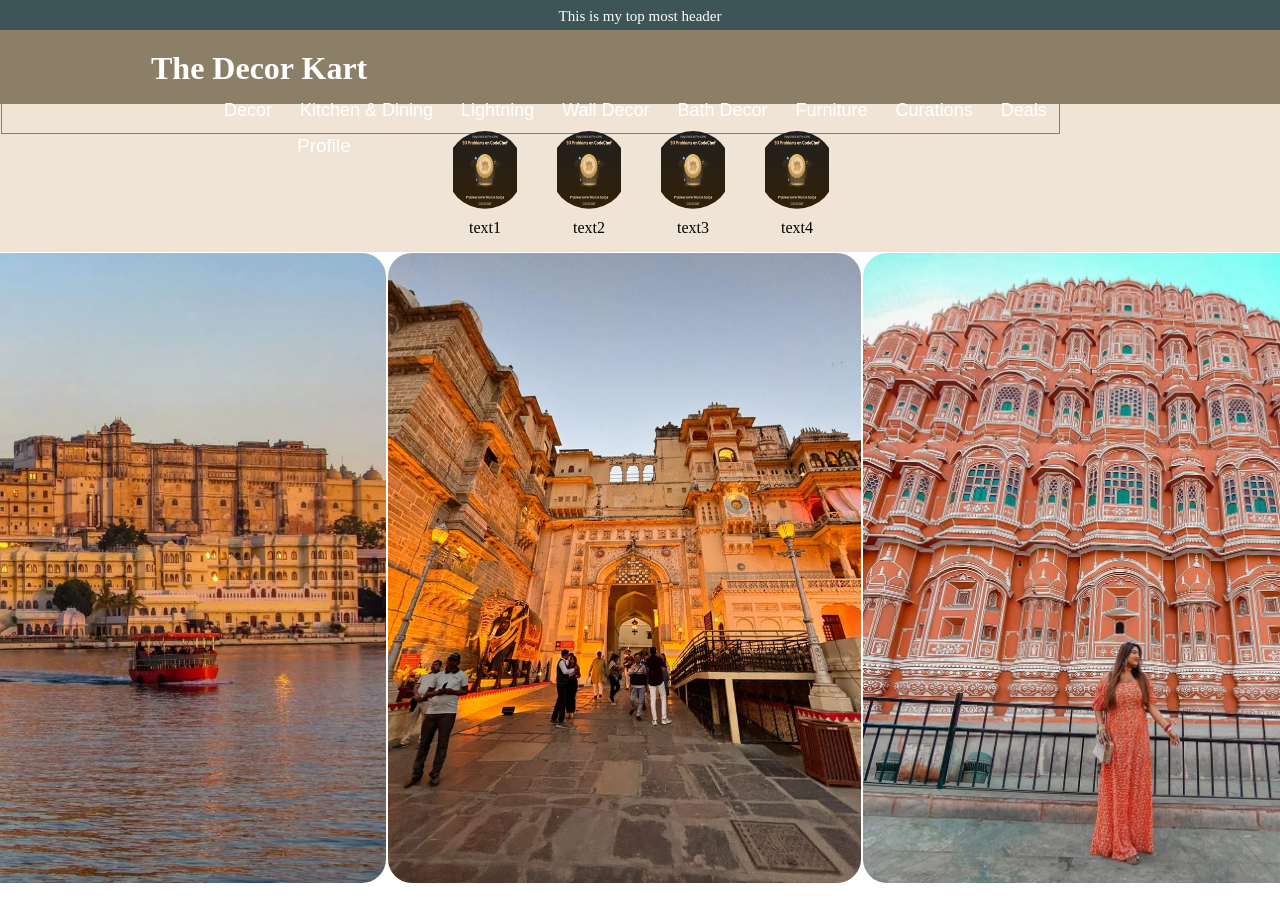
<file: Clone Website/index.html>
<!DOCTYPE html>
<html lang="en">

<head>
    <meta charset="UTF-8">
    <meta name="viewport" content="width=device-width, initial-scale=1.0">
    <title>The Decor Kart</title>
    <link rel="stylesheet" href="style.css">
</head>

<body>
    <div class="top">
        <header class="first-head">This is my top most header</header>
    </div>
    <div class="second-top">
        <h1 class="second-head">The Decor Kart</h1>
        <div class="btn">
            <button class="bttn btn1">Decor</button>
            <button class="bttn btn2">Kitchen & Dining</button>
            <button class="bttn btn3">Lightning</button>
            <button class="bttn btn4">Wall Decor</button>
            <button class="bttn btn5">Bath Decor</button>
            <button class="bttn btn6">Furniture</button>
            <button class="bttn btn7">Curations</button>
            <button class="bttn btn8">Deals</button>
        </div>
        <div class="profile">
            <button class="profile-btn">Profile</button>
        </div>
    </div>
    <div class="third-top">
        <div class="imgs-as-btn">
            <div class="img-btn img-btn-1"><a class="img-btn" href="txt1.html"><img class="img img1" src="CodeChefBadge.png"
                        alt="img"></a>
                <p class="txt txt1">text1</p>
            </div>
            <div class="img-btn img-btn-2"><a class="img-btn" href="txt2.html"><img class="img img2" src="CodeChefBadge.png"
                        alt="img"></a>
                <p class="txt txt2">text2</p>
            </div>
            <div class="img-btn img-btn-3"><a class="img-btn" href="txt3.html"><img class="img img3" src="CodeChefBadge.png"
                        alt="img"></a>
                <p class="txt txt3">text3</p>
            </div>
            <div class="img-btn img-btn-4"><a class="img-btn" href="txt4.html"><img class="img img4" src="CodeChefBadge.png"
                        alt="img"></a>
                <p class="txt txt4">text4</p>
            </div>
        </div>
    </div>
    <div class="main-images">
        <img class="main-img image1" src="image.jpg" alt="">
        <img class="main-img image2" src="image2.jpg" alt="">
        <img class="main-img image3" src="image3.jpg" alt="">
    </div>
</body>
</html>
</file>
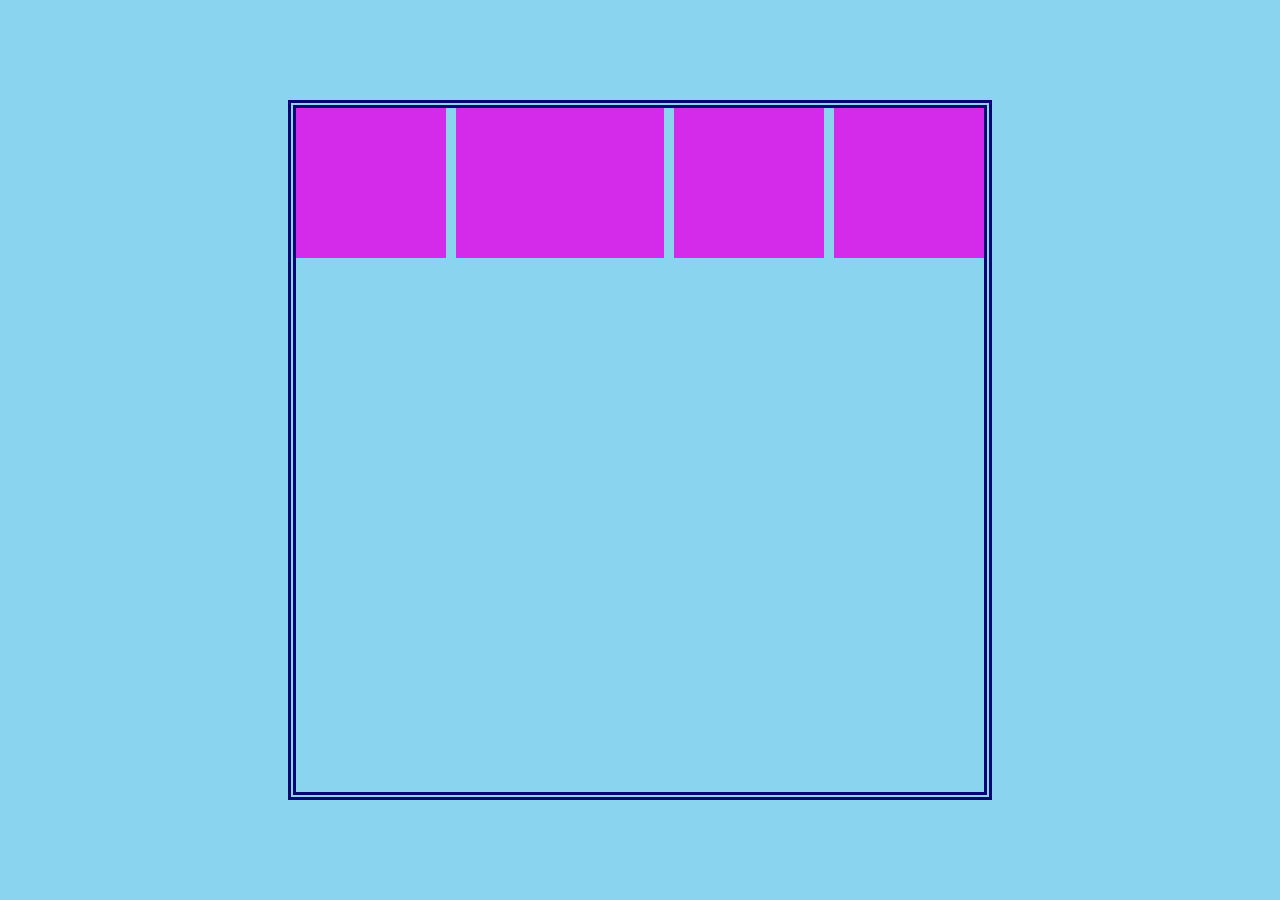
<file: HTML Flex/index.html>
<!DOCTYPE html>
<html lang="en">

<head>
    <meta charset="UTF-8">
    <meta name="viewport" content="width=device-width, initial-scale=1.0">
    <title>Document</title>
    <link rel="stylesheet" href="style.css">
</head>

<body>
    <div class="whole">
        <div class="header">
            <div class="box box1"></div>
            <div class="box box2"></div>
            <div class="box box3"></div>
            <div class="box box4"></div>
        </div>
    </div>

</body>

</html>
</file>
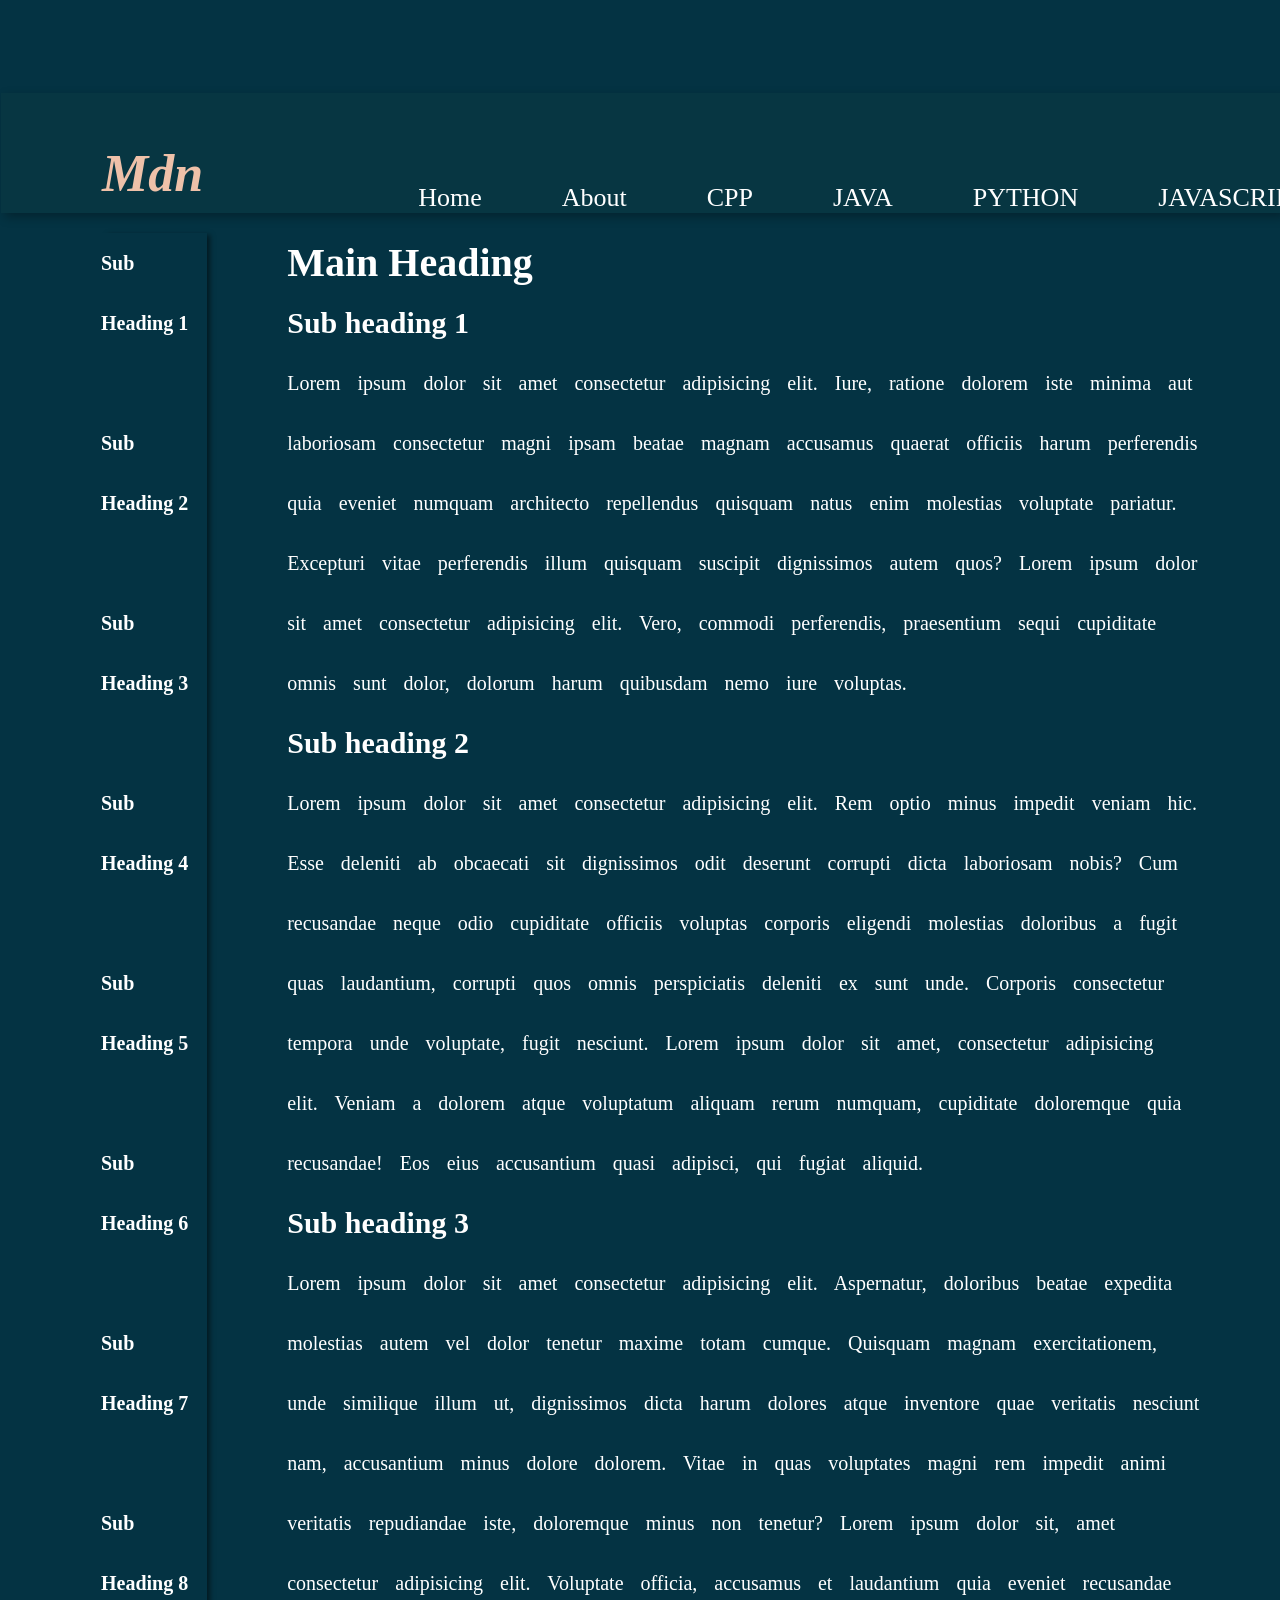
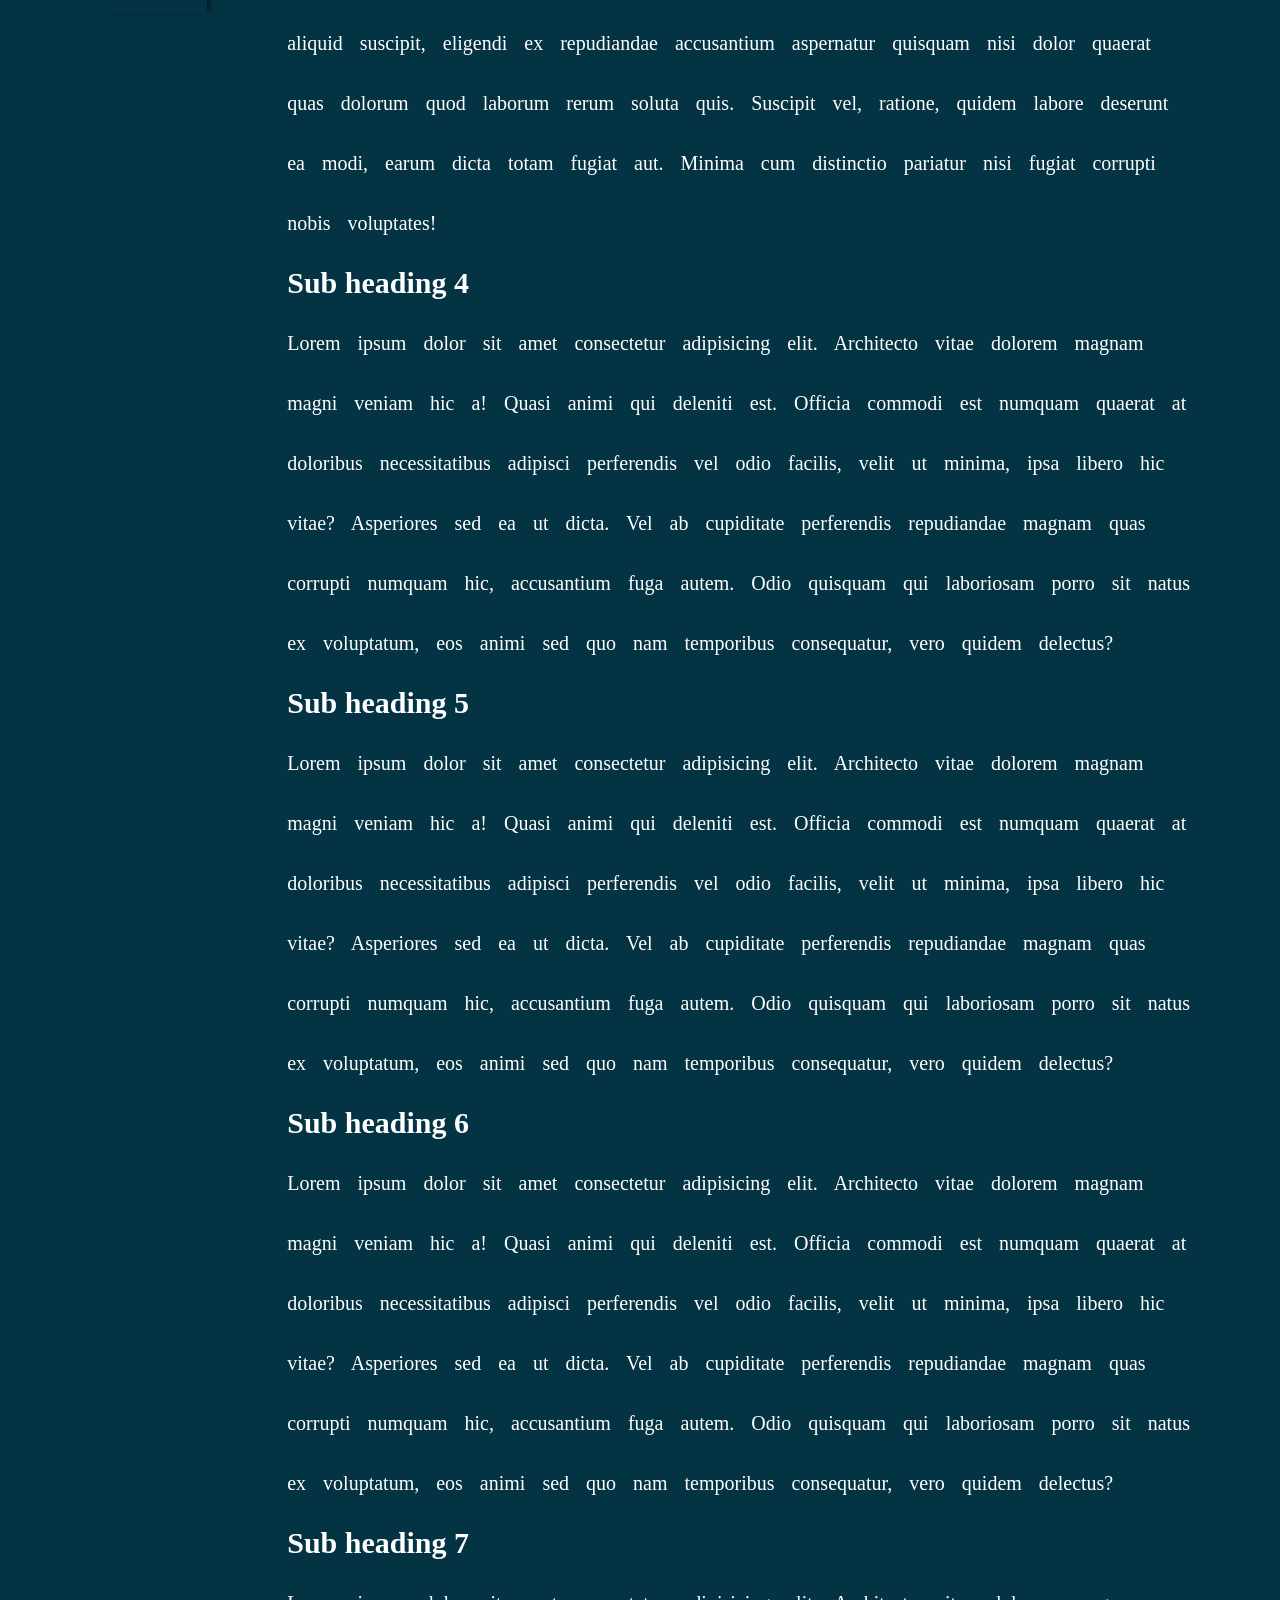
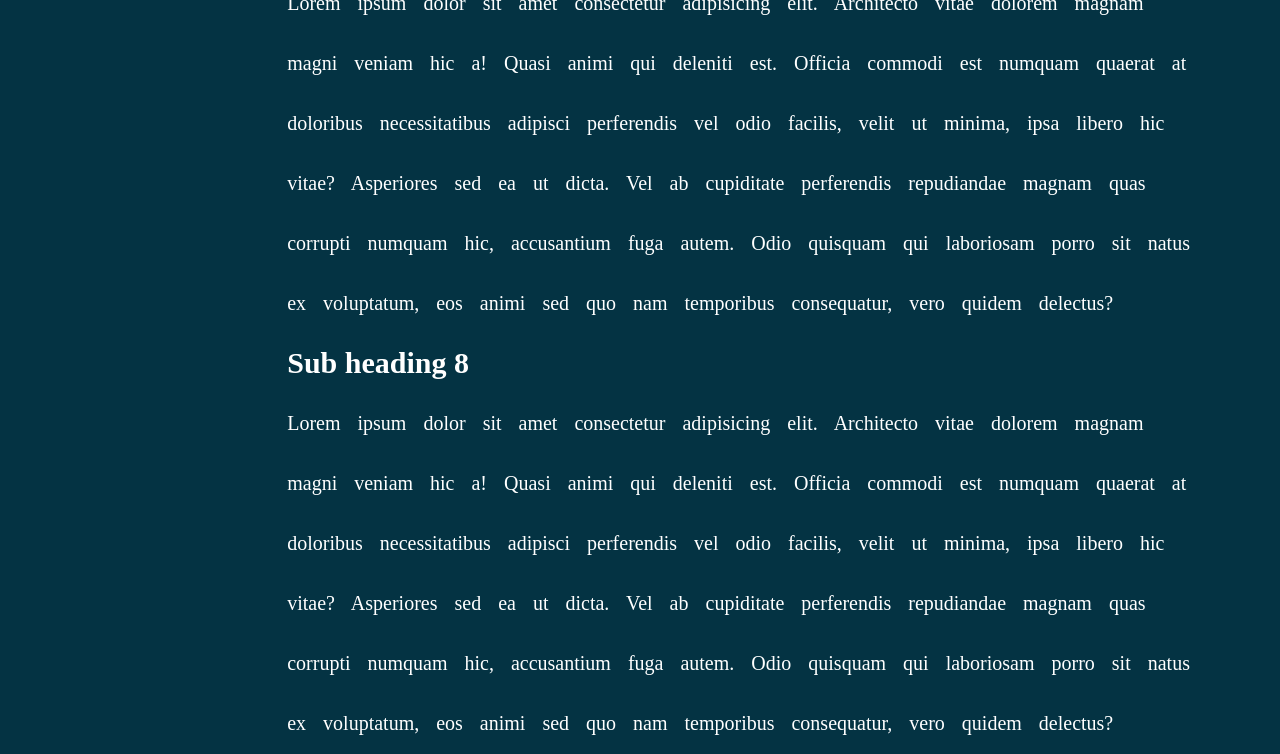
<file: My Portfolio/index.html>
<!DOCTYPE html>
<html lang="en">

<head>
    <meta charset="UTF-8">
    <meta name="viewport" content="width=device-width, initial-scale=1.0">
    <title>Document</title>
    <link rel="stylesheet" href="style.css">
</head>

<body>
    <div class="whole">
        <div class="first-header"></div>
        <div class="second-header">
            <h2 class="mdn">Mdn</h2>
            <div class="links">
                <a class="link link1" href="">Home</a>
                <a class="link link2" href="">About</a>
                <a class="link link3" href="">CPP</a>
                <a class="link link4" href="">JAVA</a>
                <a class="link link5" href="">PYTHON</a>
                <a class="link link6" href="">JAVASCRIPT</a>
            </div>
        </div>
        <div class="main">
            <div class="first-section">
                <a class="main-links main-links2" href="#main">Sub Heading 1</a>
                <a class="main-links main-links1" href="#s1">Sub Heading 2</a>
                <a class="main-links main-links3" href="#s2">Sub Heading 3</a>
                <a class="main-links main-links4" href="#s3">Sub Heading 4</a>
                <a class="main-links main-links5" href="#s4">Sub Heading 5</a>
                <a class="main-links main-links6" href="#s5">Sub Heading 6</a>
                <a class="main-links main-links7" href="#s6">Sub Heading 7</a>
                <a class="main-links main-links8" href="#s7">Sub Heading 8</a>
            </div>
            <div class="content">
                <h1 id="main">Main Heading</h1>
                <h2 id="s1">Sub heading 1</h2>
                <p class="para1">Lorem ipsum dolor sit amet consectetur adipisicing elit. Iure, ratione dolorem iste
                    minima aut laboriosam consectetur magni ipsam beatae magnam accusamus quaerat officiis harum
                    perferendis quia eveniet numquam architecto repellendus quisquam natus enim molestias voluptate
                    pariatur. Excepturi vitae perferendis illum quisquam suscipit dignissimos autem quos? Lorem ipsum
                    dolor sit amet consectetur adipisicing elit. Vero, commodi perferendis, praesentium sequi cupiditate
                    omnis sunt dolor, dolorum harum quibusdam nemo iure voluptas.</p>
                <h2 id="s2">Sub heading 2</h2>
                <p>Lorem ipsum dolor sit amet consectetur adipisicing elit. Rem optio minus impedit veniam hic. Esse
                    deleniti ab obcaecati sit dignissimos odit deserunt corrupti dicta laboriosam nobis? Cum recusandae
                    neque odio cupiditate officiis voluptas corporis eligendi molestias doloribus a fugit quas
                    laudantium, corrupti quos omnis perspiciatis deleniti ex sunt unde. Corporis consectetur tempora
                    unde voluptate, fugit nesciunt. Lorem ipsum dolor sit amet, consectetur adipisicing elit. Veniam a
                    dolorem atque voluptatum aliquam rerum numquam, cupiditate doloremque quia recusandae! Eos eius
                    accusantium quasi adipisci, qui fugiat aliquid. </p>
                <h2 id="s3">Sub heading 3</h2>
                <p>Lorem ipsum dolor sit amet consectetur adipisicing elit. Aspernatur, doloribus beatae expedita
                    molestias autem vel dolor tenetur maxime totam cumque. Quisquam magnam exercitationem, unde
                    similique illum ut, dignissimos dicta harum dolores atque inventore quae veritatis nesciunt nam,
                    accusantium minus dolore dolorem. Vitae in quas voluptates magni rem impedit animi veritatis
                    repudiandae iste, doloremque minus non tenetur? Lorem ipsum dolor sit, amet consectetur adipisicing
                    elit. Voluptate officia, accusamus et laudantium quia eveniet recusandae aliquid suscipit, eligendi
                    ex repudiandae accusantium aspernatur quisquam nisi dolor quaerat quas dolorum quod laborum rerum
                    soluta quis. Suscipit vel, ratione, quidem labore deserunt ea modi, earum dicta totam fugiat aut.
                    Minima cum distinctio pariatur nisi fugiat corrupti nobis voluptates!</p>
                <h2 id="s4">Sub heading 4</h2>
                <p>Lorem ipsum dolor sit amet consectetur adipisicing elit. Architecto vitae dolorem magnam magni veniam
                    hic a! Quasi animi qui deleniti est. Officia commodi est numquam quaerat at doloribus necessitatibus
                    adipisci perferendis vel odio facilis, velit ut minima, ipsa libero hic vitae? Asperiores sed ea ut
                    dicta. Vel ab cupiditate perferendis repudiandae magnam quas corrupti numquam hic, accusantium fuga
                    autem. Odio quisquam qui laboriosam porro sit natus ex voluptatum, eos animi sed quo nam temporibus
                    consequatur, vero quidem delectus?</p>
                <h2 id="s5">Sub heading 5</h2>
                <p>Lorem ipsum dolor sit amet consectetur adipisicing elit. Architecto vitae dolorem magnam magni veniam
                    hic a! Quasi animi qui deleniti est. Officia commodi est numquam quaerat at doloribus necessitatibus
                    adipisci perferendis vel odio facilis, velit ut minima, ipsa libero hic vitae? Asperiores sed ea ut
                    dicta. Vel ab cupiditate perferendis repudiandae magnam quas corrupti numquam hic, accusantium fuga
                    autem. Odio quisquam qui laboriosam porro sit natus ex voluptatum, eos animi sed quo nam temporibus
                    consequatur, vero quidem delectus?</p>
                <h2 id="s6">Sub heading 6</h2>
                <p>Lorem ipsum dolor sit amet consectetur adipisicing elit. Architecto vitae dolorem magnam magni veniam
                    hic a! Quasi animi qui deleniti est. Officia commodi est numquam quaerat at doloribus necessitatibus
                    adipisci perferendis vel odio facilis, velit ut minima, ipsa libero hic vitae? Asperiores sed ea ut
                    dicta. Vel ab cupiditate perferendis repudiandae magnam quas corrupti numquam hic, accusantium fuga
                    autem. Odio quisquam qui laboriosam porro sit natus ex voluptatum, eos animi sed quo nam temporibus
                    consequatur, vero quidem delectus?</p>
                <h2 id="s7">Sub heading 7</h2>
                <p>Lorem ipsum dolor sit amet consectetur adipisicing elit. Architecto vitae dolorem magnam magni veniam
                    hic a! Quasi animi qui deleniti est. Officia commodi est numquam quaerat at doloribus necessitatibus
                    adipisci perferendis vel odio facilis, velit ut minima, ipsa libero hic vitae? Asperiores sed ea ut
                    dicta. Vel ab cupiditate perferendis repudiandae magnam quas corrupti numquam hic, accusantium fuga
                    autem. Odio quisquam qui laboriosam porro sit natus ex voluptatum, eos animi sed quo nam temporibus
                    consequatur, vero quidem delectus?</p>
                <h2 id="s8">Sub heading 8</h2>
                <p>Lorem ipsum dolor sit amet consectetur adipisicing elit. Architecto vitae dolorem magnam magni veniam
                    hic a! Quasi animi qui deleniti est. Officia commodi est numquam quaerat at doloribus necessitatibus
                    adipisci perferendis vel odio facilis, velit ut minima, ipsa libero hic vitae? Asperiores sed ea ut
                    dicta. Vel ab cupiditate perferendis repudiandae magnam quas corrupti numquam hic, accusantium fuga
                    autem. Odio quisquam qui laboriosam porro sit natus ex voluptatum, eos animi sed quo nam temporibus
                    consequatur, vero quidem delectus?</p>
            </div>

        </div>

        <div class="footer"></div>
    </div>
</body>

</html>
</file>
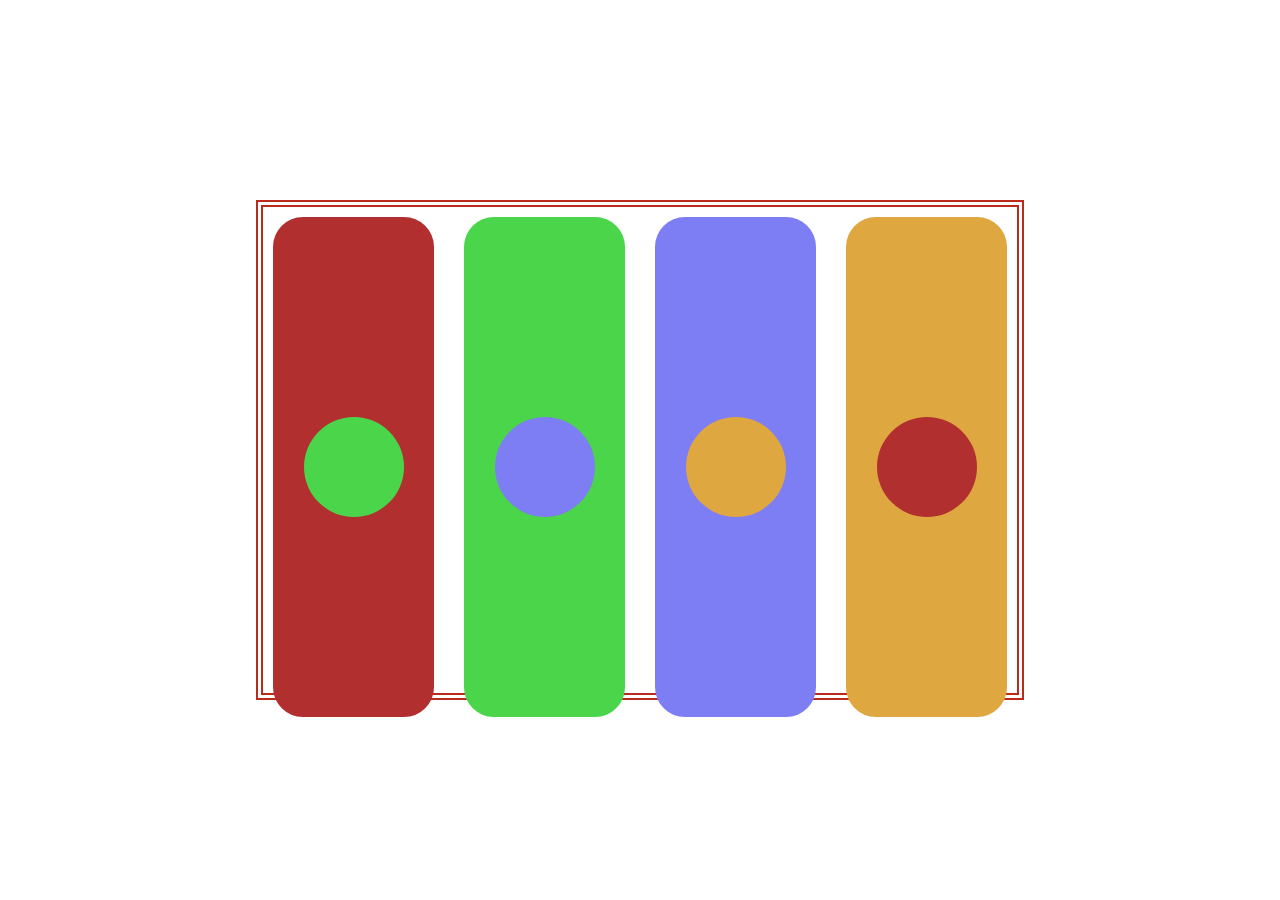
<file: My Web Page/index.html>
<!DOCTYPE html>
<html lang="en">

<head>
    <meta charset="UTF-8">
    <meta name="viewport" content="width=device-width, initial-scale=1.0">
    <title>Document</title>
    <link rel="stylesheet" href="style.css">
</head>

<body>
    <div class="first-head">
        <div class="boxes">
            <div class="box box1">
                <div class="circle circle1"></div>
            </div>
            <div class="box box2">
                <div class="circle circle2"></div>
            </div>
            <div class="box box3">
                <div class="circle circle3"></div>
            </div>
            <div class="box box4">
                <div class="circle circle4"></div>
            </div>

        </div>
    </div>
</body>

</html>
</file>
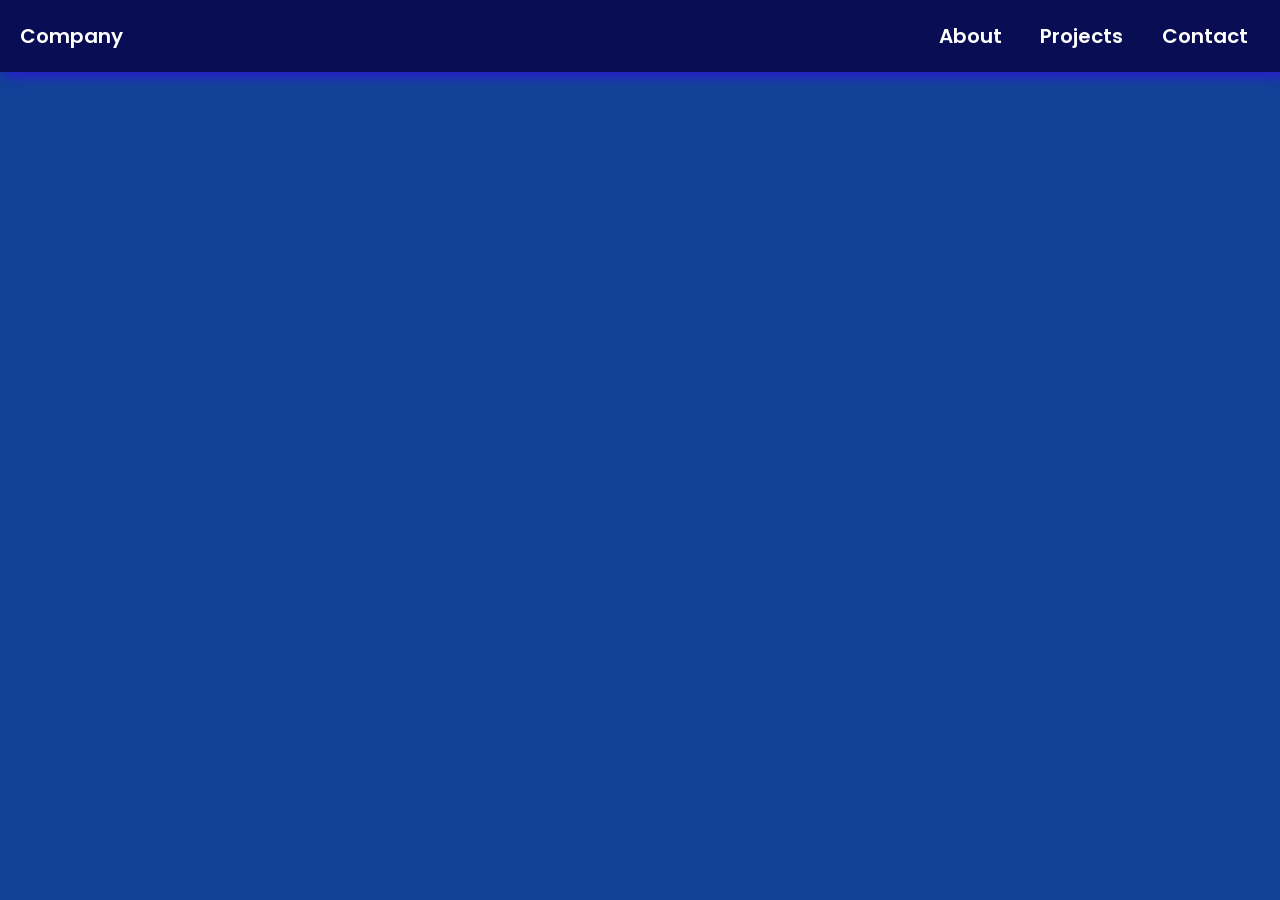
<file: Practice/index.html>
<!DOCTYPE html>
<html lang="en">
<head>
    <meta charset="UTF-8">
    <meta name="viewport" content="width=device-width, initial-scale=1.0">
    <title>Document</title>
    <link rel="stylesheet" href="style.css">
</head>
<body>
    <div class="whole">
        <div class="nav-bar">
            <li class="li li1"><a class="anchor anchor1" href="">Company</a></li>
            <li class="li li2"><a class="anchor anchor2" href="">About</a></li>
            <li class="li li3"><a class="anchor anchor3" href="">Projects</a></li>
            <li class="li li4"><a class="anchor anchor4" href="">Contact</a></li>
        </div>
    </div>
</body>
</html>
</file>
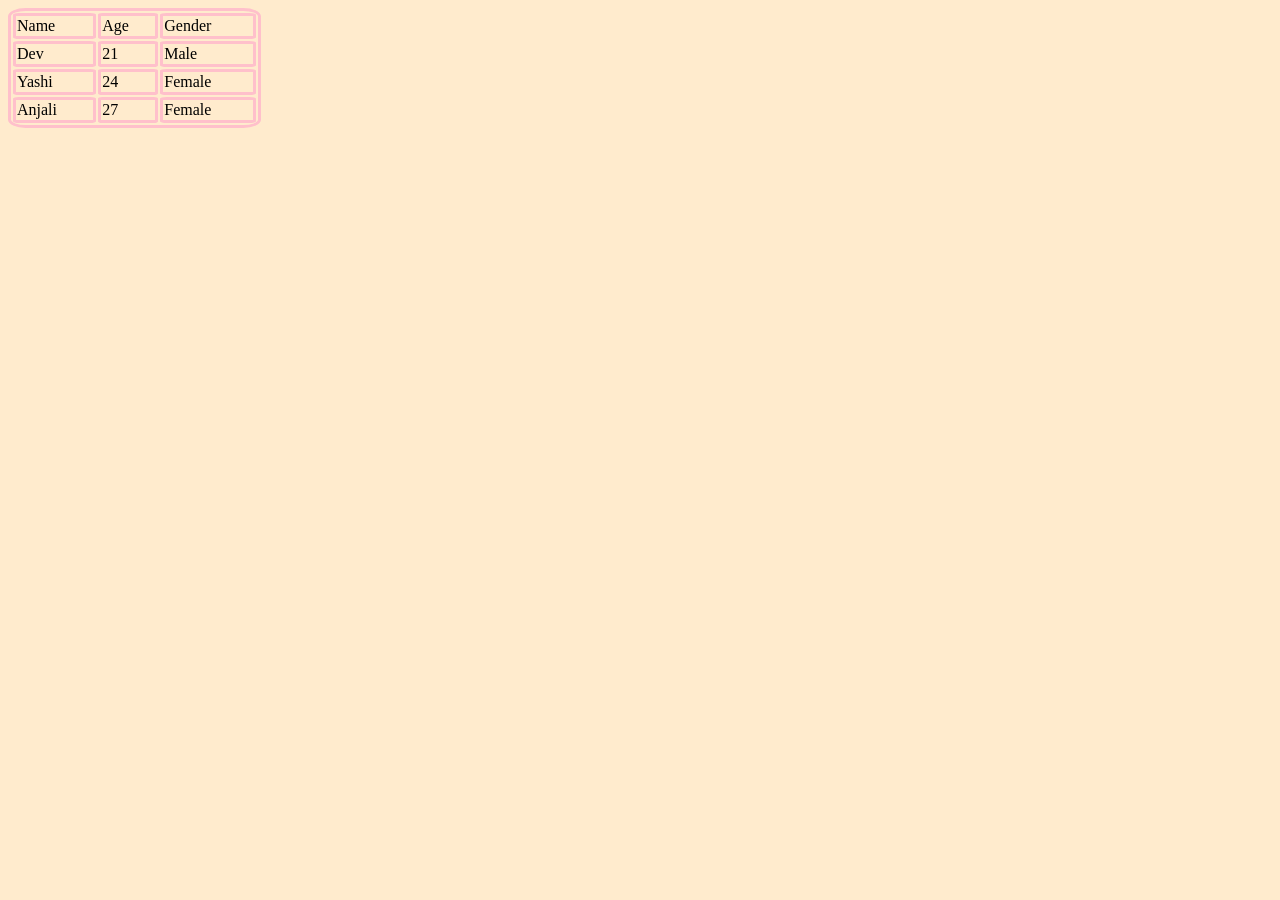
<file: Tables/index.html>
<!DOCTYPE html>
<html lang="en">
<head>
    <meta charset="UTF-8">
    <meta name="viewport" content="width=device-width, initial-scale=1.0">
    <title>Learning Tables</title>
    <link rel="stylesheet" href="style.css">
</head>
<body>
    <table>
        <thead>
            <tr>
                <td>Name</td>
                <td>Age</td>
                <td>Gender</td>
            </tr>
        </thead>
        <tbody>
            <tr>
              <td>Dev</td>
              <td>21</td>
              <td>Male</td>  
            </tr>
            <tr>
                <td>Yashi</td>
            <td>24</td>
            <td>Female</td>
            </tr>
            <tr>
                <td>Anjali</td>
            <td>27</td>
            <td>Female</td>
            </tr>
        </tbody>
    </table>
</body>
</html>
</file>
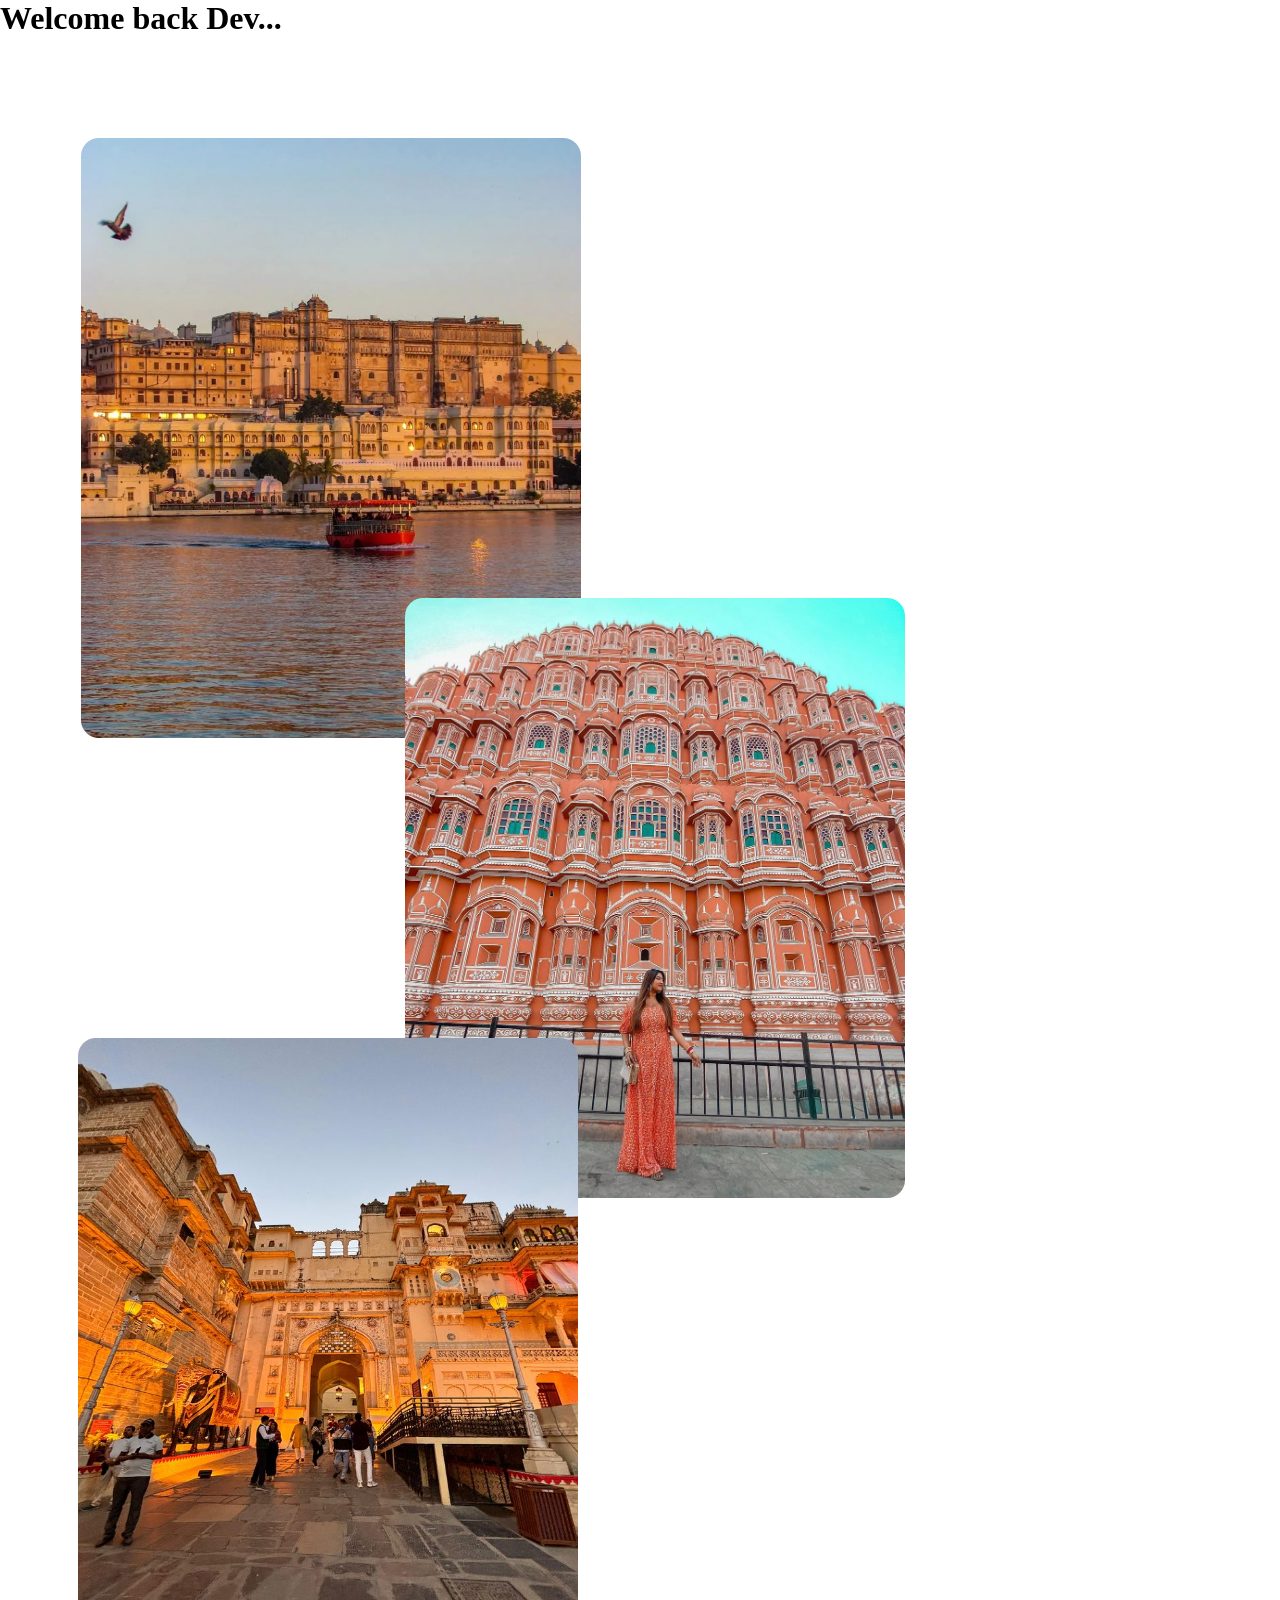
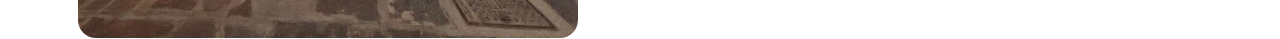
<file: Travel Website/index.html>
<!DOCTYPE html>
<html lang="en">

<head>
    <meta charset="UTF-8">
    <meta name="viewport" content="width=device-width, initial-scale=1.0">
    <title>Plan your trip Today!</title>
    <link rel="stylesheet" href="style.css">
</head>

<body>
    <!-- <div>
        <img class="bodyimage" src="imgage4.jpg" alt="">
    </div> -->
    <header>
        <div>
            <h1>
                Welcome back Dev...
            </h1>
        </div>
        <div class="images_box">
            <div class="images image1_box">
                <img class="img img1" src="image.jpg" alt="">
            </div>
            <div class="images image2_box"><img class="img img2" src="image2.jpg" alt="">
            </div>
            <div class="images image3_box"><img class="img img3" src="image3.jpg" alt="">
            </div>


        </div>
    </header>


</body>

</html>
</file>
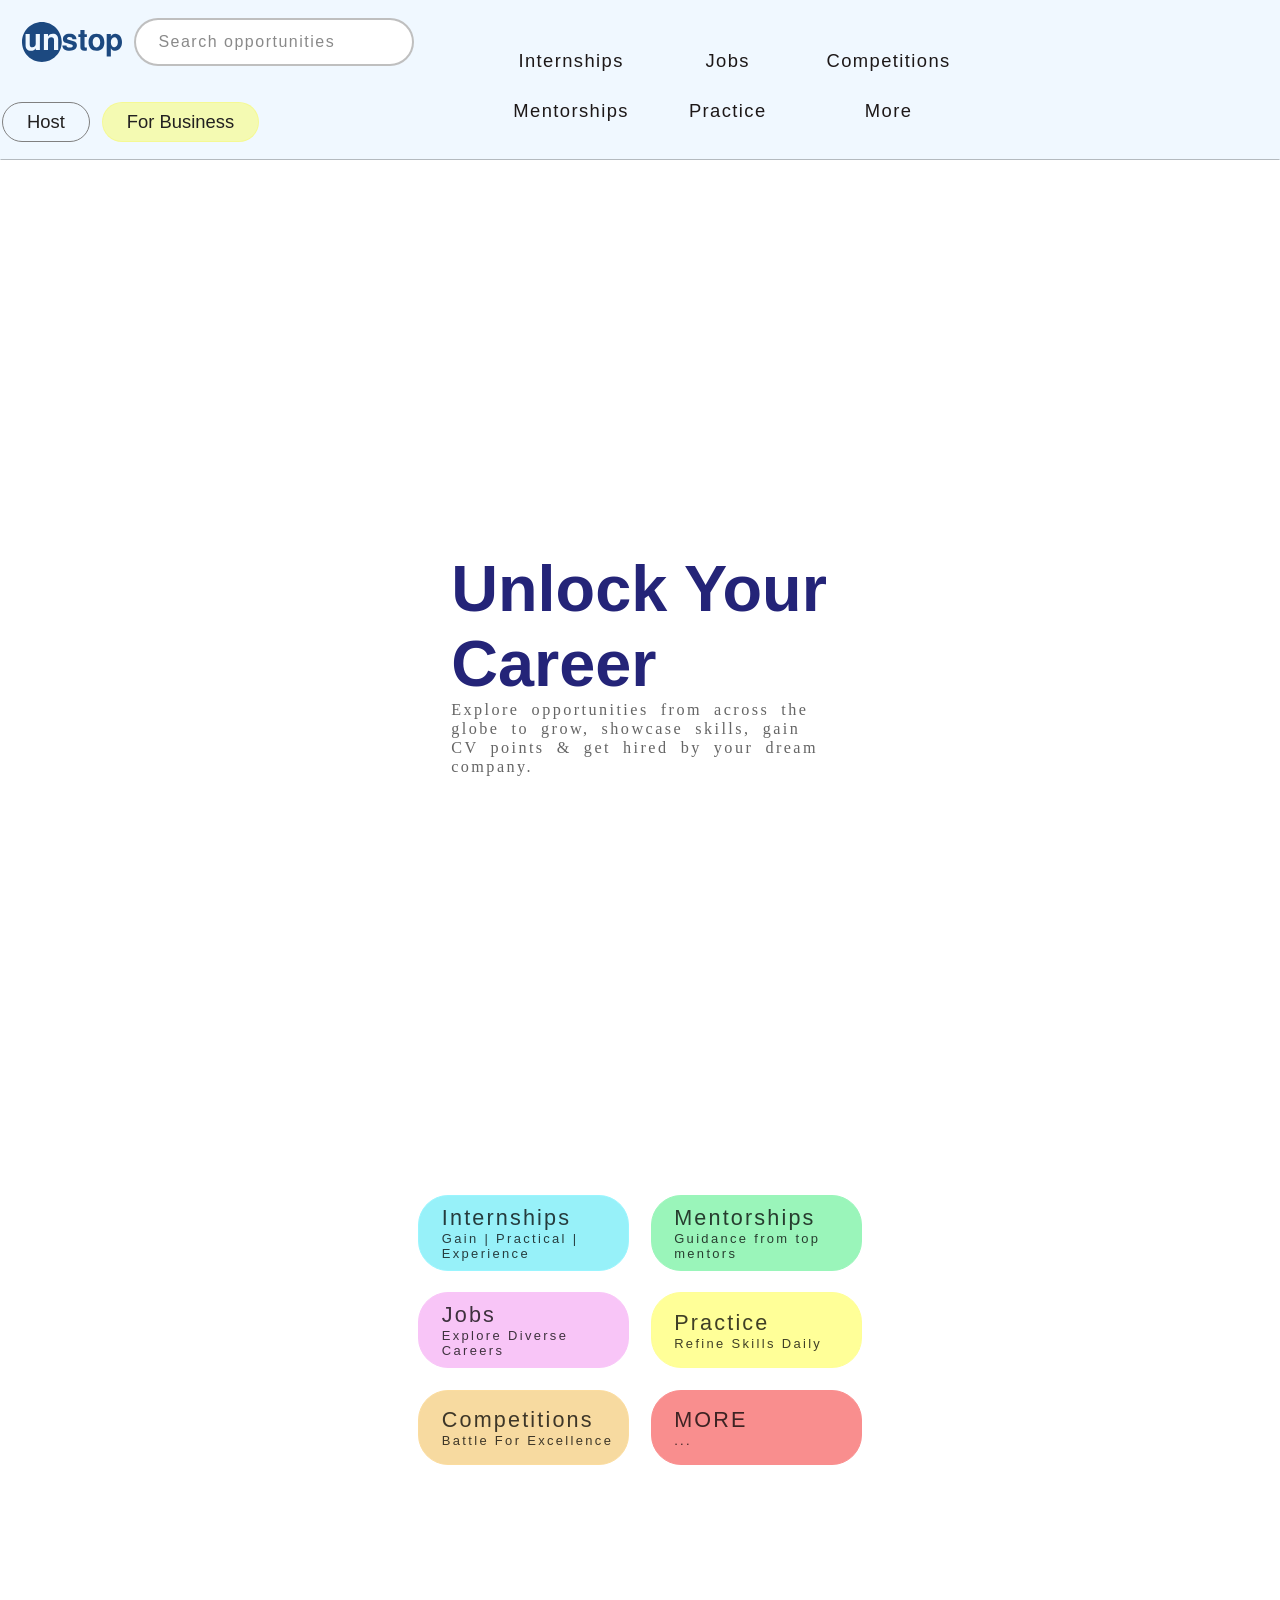
<file: Unstop Clone/index.html>
<!DOCTYPE html>
<html lang="en">

<head>
    <meta charset="UTF-8">
    <meta name="viewport" content="width=device-width, initial-scale=1.0">
    <title>Unstop</title>
    <link rel="stylesheet" href="style.css">
</head>

<body>
    <div class="whole">
        <div class="header">
            <nav class="navbar">
                <div class="logo-search">
                    <a class="logo-btn" href=""><img class="img-logo" src="images/unstop-logo.svg" alt="logo"></a>
                    <form action="">
                        <input class="search-box" type="search" name="" id="" placeholder="Search opportunities">
                    </form>
                </div>
                <div class="links">
                    <a class="link-btn link-btn-1" href="">Internships</a>
                    <a class="link-btn link-btn-2" href="">Jobs</a>
                    <a class="link-btn link-btn-3" href="">Competitions</a>
                    <a class="link-btn link-btn-4" href="">Mentorships</a>
                    <a class="link-btn link-btn-5" href="">Practice</a>
                    <a class="link-btn link-btn-6" href="">More</a>
                </div>
                <div class="host-bsns">
                    <a class="host-bsns-btn host-bsns-btn1" href="">Host</a>
                    <a class="host-bsns-btn host-bsns-btn2" href="">For Business</a>
                </div>
            </nav>
        </div>
        <div class="main">
            <div class="main-content">
                <div class="first-half">
                    <div class="contain">
                        <h1 class="unlock">Unlock Your Career</h1>
                        <p class="para1">Explore opportunities from across the globe to grow, showcase skills, gain CV
                            points & get hired by your dream company.</p>
                    </div>
                </div>
                <div class="second-half">
                    <div class="second-half-contain">
                        <div class="second-half-temp second-half-temp1">
                            <h2>Internships</h2>
                            <p>Gain | Practical | Experience</p>
                        </div>
                        <div class="second-half-temp second-half-temp2">
                            <h2>Mentorships</h2>
                            <p>Guidance from top mentors</p>
                        </div>
                        <div class="second-half-temp second-half-temp3">
                            <h2>Jobs</h2>
                            <p>Explore Diverse Careers</p>
                        </div>
                        <div class="second-half-temp second-half-temp4">
                            <h2>Practice</h2>
                            <p>Refine Skills Daily</p>
                        </div>
                        <div class="second-half-temp second-half-temp5">
                            <h2>Competitions</h2>
                            <p>Battle For Excellence</p>
                        </div>
                        <div class="second-half-temp second-half-temp6">
                            <h2>MORE</h2>
                            <p>...</p>
                        </div>

                    </div>

                </div>
            </div>
        </div>
    </div>
</body>

</html>
</file>
<file: Clone Website/style.css>
*{
    margin: 0;
}

.top{
    background-color: rgb(62, 85, 88);
    color: white;
    text-align: center;
    height: 3.1vh;
    border: .1px solid rgb(62, 85, 88);
}
.first-head{
    padding-top: 7px;
    font-size: 15px;
}
.second-top{
    border: .1px solid rgb(139, 128, 103);
    background-color: rgb(139, 128, 103);
    height: 8vh;
}
.second-head{
    color: white;
    padding-top: 19px;
    padding-left: 150px;
    display: inline-block;
}
.bttn{
    border: none;
    background-color: transparent;
    color: white;
    font-size: 18px;
    padding: 12px;
    transition: text-decoration .6s ease;
}
.btn{
    border: .1px solid rgb(139, 128, 103);
    padding-left: 210px;
    display: inline-block;
}
.bttn:hover{
    cursor: pointer;
    text-decoration: underline;
    text-decoration-color: white;
}
.profile-btn{
    border: none;
    background-color: transparent;
    color: white;
    font-size: 19px;
    /* transition: transform .3s ease; */

}
.profile{
    display: inline-block;
    padding-left: 290px;

}
.profile-btn:hover{
    cursor: pointer;
    text-decoration: underline;
    /* transform: scale(1.05); */
    /* font-weight: 550; */
}
.third-top{
    width: 100%;
    height: 16.2vh;
    border: .1px solid;
    border-color: transparent;
    background-color: rgb(239, 228, 214);
}
.img-btn{
    height: 10vh;
    border: none;
    background-color: transparent;
}
.img-btn:hover{
    cursor: pointer;
}
.img{
    height: 10vh;
    width: 5vw;
    background-size: 30px;
    clip-path: circle(40%);
    padding-left: 20px;
    padding-right: 20px;

}
.imgs-as-btn{
    display: flex ;
    justify-content: center;
    padding-top: 20px; 
}
.txt{
    display: flex;
    justify-content: center;
}
.img-btn:hover{
    transform: scale(1.05);
    transition: transform .3s ease;
}
.main-images{
    display: flex;
    justify-content: center;
}
.main-img{
    height: 70vh;
    width:fit-content;
    object-fit:fill;
    border: 1px solid transparent;
    border-radius: 25px;
}
</file>
<file: HTML Flex/style.css>
*{
    margin: 0;
    padding: 0;
    box-sizing: border-box;
}
.whole{
    font-size: 2rem;
    width: 100vw;
    min-height: 100vh;
    display: flex;
    justify-content: center;
    align-items: center;
    background-color: rgb(139, 212, 239);
}
.header{
    border: 8px double rgb(7, 7, 113);
    min-height: 700px;
    position: relative;
    width: 55vw;
    display: flex;
    justify-content: flex-end;
    /* flex-wrap: wrap; */
    gap: 10px;
    align-items: flex-start;
    /* flex-shrink: 60px; */
    
}
.box{
    border: 2px solid transparent;
    width: 150px;
    display: flex;
    background-color: #d32be9;
    height: 150px;
}
.box1{
    margin-right: auto;
}
.box2
{
    flex-grow: 1;
}
</file>
<file: My Portfolio/style.css>
*{
    margin: 0;
    padding: 0;
}
body{
    background-color: rgb(4, 51, 67);
    box-sizing: border-box;
}
html{
    scroll-behavior: smooth;
}
.whole{
    margin: 0;
    width: 100%;
    min-height: 100vh;
    border: .1px solid blue;
    border-color: transparent;
}
.first-header{
    border: .1px solid;
    border-color: transparent;
    display: flex;
    height: 90px;
    position: relative;
    width: 100%;
}
.second-header{
    border: .1px  rgb(3, 30, 40);
    position: sticky;
    height: 120px;
    padding: 0;
    display: flex;
    flex-wrap: wrap;
    width: 100vw;
    top: 0;
    background: #073642;
    z-index: 2;
    box-shadow: 4px 4px 10px rgba(0,0,0,0.3); 
}
.mdn{
    color: rgb(238, 193, 169);
    position: relative;
    top: 50px;
    left: 100px;
    font-size: 52px;
    height: fit-content;
    border: .2px solid;
    border-color: transparent;
    margin: 0;
    font-style:oblique;
}
.main{
    color: white;
    padding-top: 20px;
    display: flex;
    padding-left:30px;
    padding-right: 70px;
    line-height: 60px;
    font-size: 20px;
}
.main p{
    word-spacing: 12px;
    
}
.links{
    /* border: 2px solid pink; */
    display: flex;
    flex-shrink: 1;
    position: relative;
    height: fit-content;
    top: 90px;
    left: 274px;
    border-color: transparent;
}
.link:hover{
    border-bottom-color:#fff;
}   

.link{
    color: white;
    text-decoration: none;
    margin: auto 40px;
    font-size: 26px;
}
.first-section{
    position: sticky;
    display: flex;
    flex-direction: column;
    box-shadow: 5px 0 5px -2px rgba(0,0,0,0.5);;
    height:max-content;
    width: 950px;
    margin: 0px 70px;
    padding: auto;
    align-items: center;
    top: 120px;
    z-index: 1;
    row-gap: 60px;

}
.main-links{
    color: white;
    display: flex;
    text-decoration: none;
    font-weight: 800;
}
.content{
    display: flex;
    flex-wrap: wrap;
    flex-grow: 1;
    flex-direction: column;
    justify-content: flex-start;
    align-items:flex-start;
    margin: auto 10px;
    padding: 10px auto;
}
</file>
<file: My Web Page/style.css>
*{
    margin: 0;
    padding: 0;
    background-color: #ffffff;
    box-sizing: border-box;
}
.first-head{
    height: 100vh;
    width: 100vw;
    display: flex;
    justify-content: center;
    
}
.boxes{
    border: 7px double rgb(186, 43, 27);
    position: relative;
    display: flex;
    margin: auto auto;
    justify-content:center ;
    height: 500px;
    padding: 10px;
    width: 60%;
    gap: 30px;
}
.box{
    border: 2px solid purple;
    display:flex;
    border-radius: 30px;
    margin: auto auto;
    position: relative;
    height: 500px;
    width: 200px;
    margin: 0px;
    display: flex;
    justify-content: center;

}
.box1{
    background-color: rgb(178, 47, 47);
    border-color: rgb(178, 47, 47);
    /* width: 25%; */
}
.box2{
    background-color: rgb(74, 213, 74);
    border-color: rgb(74, 213, 74);
    /* width: 25%; */
}
.box3{
    background-color: rgb(126, 126, 244);
    border-color: rgb(126, 126, 244);
    /* width: 25%; */
}
.box4{
    background-color: rgb(223, 167, 64);
    border-color: rgb(223, 167, 64);
    /* width: 25%; */
}
.circle{
    background-color: blue;
    position: relative;
    height: 100px;
    width: 100px;
    margin: auto auto;
    border-radius: 50%;
    padding: 0px;
    
}
.circle1{
    background-color: rgb(74, 213, 74);
}
.circle2{
    background-color: rgb(126, 126, 244);
}
.circle3{
    background-color: rgb(223, 167, 64);
}
.circle4{
    background-color: rgb(178, 47, 47);
}
</file>
<file: Practice/style.css>
@import url('https://fonts.googleapis.com/css2?family=Poppins:ital,wght@0,100;0,200;0,300;0,400;0,500;0,600;0,700;0,800;0,900;1,100;1,200;1,300;1,400;1,500;1,600;1,700;1,800;1,900&family=Quicksand:wght@300..700&display=swap');


*{
    margin: 0;padding: 0;
}
.whole{
    font-size: 2rem;
    font-family:"Poppins", sans-serif ;
    background-color: rgb(18, 65, 152);
    min-height: 100vh;
    box-sizing: border-box;

}
.nav-bar{
    display: flex;
    justify-content: center;
    position: sticky;
    top: 0;
    z-index: 1;
    border: .1px solid rgb(9, 13, 84);
    border-color: transparent;
    box-shadow: 5px 5px 10px rgb(42, 28, 206);
    background-color: rgb(9, 13, 84);
    height: 70px;
    flex-wrap: wrap;
    min-height: fit-content;
    align-items: center;
    padding-right: 12px;
}
.li{
    list-style:none;
    list-style-type: none;
    /* color: white; */
    display: inline-flex;
    position: relative;
    justify-content: center;
    align-items: center;
    font-size: 24px;
    text-decoration: none;
    font-weight: 600;
    flex-wrap: wrap;
    overflow: auto;
    outline: none;
    gap: 25px;
    padding: 0.5rem 1.2rem;
    transition: all .4s ease;
}
.anchor{
    color: white;
    text-decoration: none !important;
    font-size: 20px;
}

.li:hover{
    cursor: pointer;
    border-radius: 999px;
    color: rgb(50, 89, 229);
    background-color: blue;
}
.li1{
    margin-right: auto;
}
</file>
<file: Tables/style.css>
body{
    background-color: blanchedalmond;
}
table, tr, td{
    border: 3px solid pink;
    border-radius: 7%;
}
tr{
    margin: 5%;
    padding: 6%;
}
table{
    height: 60%;
    size: 44%;
    width: 20%;
}
</file>
<file: Travel Website/style.css>
*{
    margin: 0%;
}
.images_box{
    display: flex;
    left: 200px;
}
.img1{
    position: relative;
    width: 500px;
    height: 600px;
    border: .5 solid;
    left: 80px;
    top: 100px;
    transition: .3s ease;
}
.img:hover{
    cursor: pointer;
    transform: scale(1.04);
}
.img2{
    position: relative;
    width: 500px;
    height: 600px;
    border: .5 solid;
    top: 1000px;
    right: 425px;
    transition: .3s ease;
    z-index: 2;
}

.img3
{
    position: relative;
    width: 500px;
    height: 600px;
    border: .5 solid;
    /* left: 80px; */
    top: 560px;
    right: 600px;
    transition: .3s ease;
    z-index: 1;
}
.img{
    padding: 1px;
    border-radius: 19px;
}
.images:hover .button{
    display: block;
    cursor: pointer;
}
.images{
    position: relative;
    display: inline-block;
}
</file>
<file: Unstop Clone/style.css>
*{
    margin: 0;
    padding: 0;
    box-sizing: border-box;
}
body{
    font-size: 67.5%;
}
.whole{
    display: flex;
    flex-direction: column;
}
.header{
    /* display: flex; */
    height: 5rem;
    min-height: fit-content;
    width: 100%;
    position: sticky;
    top: 0;
    z-index: 1;
    border: .2px solid transparent;
    /* justify-content: center; */
    background-color: aliceblue;
    border-bottom: .2px solid rgb(0, 0, 0, .25);
    
}
.navbar{
    display: flex;
    border: .2px solid transparent;
    width: 100%;
    position: sticky;
    top: 0;
    z-index: 1;
    height: 5em;
    min-height: fit-content;
    background-color: aliceblue;
    flex-wrap: wrap;
    align-items: center;
    justify-content: space-around;
    padding-left: 12px;
    
}
@media(max-width: 1800px){
    .header{
        height: 10rem;
    }
    .navbar{
        display: grid;
        grid-template-columns: 1fr 1fr;
        height: 100%;
        padding-left: 0px;
        /* gap: 5rem; */
    }
    .logo-search{
        width: 100%;
        height: 100%;
        justify-content: center;
        align-items: center;
    }
    .navbar .links{
        display: grid;
        grid-template-columns: 1fr 1fr 1fr;
        grid-column-start: 2;
        grid-template-columns: 3;
        grid-row-start: 1;
        grid-row-end: 3;
    }
}
@media(max-width: 1200px){
    .navbar .links{
        grid-template-columns: 1fr 1fr;
    }
}
.logo-search{
    display: flex;
    height: 5rem;
    width: 100%;
    max-width: 27rem;
    justify-content: center;
    align-items: center;
    gap: 12px;
    flex: 1 1 200px;
}
.img-logo{
    position: relative;
}
.logo-btn{
    display: flex;
    justify-content: center;
    align-items: center;
    height: 100px;
    width: 100px;
}
.search-box{
    border: 2px solid rgb(128, 128, 128);
    border-radius: 30px;
    height: 3rem;
    padding: .5rem 1.4rem;
    min-width: 280px;
    max-width: 55rem;
    flex: 1 1 200px;
    border-color: rgba(128, 128, 128, 0.5);
}
.search-box::placeholder{
    font-size: 1rem;
    letter-spacing: 1.5px;
    text-align: left;
    opacity: .85;
}
.search-box:hover{
    border: 2px solid rgb(120, 119, 119);
    background-color: rgb(212, 209, 209);
}

.links{
    display: flex;
    flex-direction: row;
    justify-content: center;
    align-items: center;
    gap: 12px;
    height: 5rem;
    flex: auto;
    width: 10em;
    font-size: 1.15rem;
}
.link-btn{
    text-decoration: none;
    display: flex;
    justify-content: space-evenly;
    align-items: center;
    letter-spacing: 1.4px;
    font-family: sans-serif;
    color: rgb(29, 24, 24);
    padding: 0.5rem 1.5rem;
    transition: all .3s ease;
}
.link-btn:hover{
    border: .1px solid grey .5 .5;
    border-radius: 999px;
    background-color: rgb(128, 128, 128, .3);
}
.host-bsns{
    display: flex;
    flex-direction: row;
    flex-wrap: wrap;
    align-items: center;
    align-content: center;
    height: 5rem;
    width: 40em;
    gap: 12px;
    transition: all .3s ease;
    
}
.host-bsns-btn{
    text-decoration: none;
    color: rgb(34, 32, 32);
    font-family: sans-serif;
    font-size: 1.15rem;
    padding: .5rem 1.5rem;
    border: .2px solid grey;
    border-radius: 999px;
    transition: all .23s ease;
}
.host-bsns-btn2{
    background-color: rgb(255, 255, 0, .3);
    border-color: rgb(242, 242, 32, .2);
    
}
.host-bsns-btn1:hover{
    border: .1px solid rgb(91, 133, 225);
    border-radius: 999px;
    color: rgb(59, 105, 205);
    background-color: rgb(148, 176, 236, .3 );
}
.host-bsns-btn2:hover{
    border: .5px solid rgb(201, 170, 15);
}

.main{
    display: flex;
    justify-content: flex-start;
    align-items: flex-start;
    flex-direction: column;
    position: relative;
    width: 100%;
    height: 160rem;
    border: .2px solid transparent;
}
.main-content{
    display: flex;
    flex-direction: row;
    /* flex-wrap: wrap; */
    width: 100%;
    height: 25%;
    border: .2px solid transparent;
}
@media(max-width: 1300px){
    .main-content{
        flex-direction: column;
        justify-content: flex-start;
        align-items: center;
        min-height: 80rem;
        gap: 0;
    }
    .first-half{
        max-height: fit-content;
    }
    .contain{
        flex-direction: column;
    }
    .second-half-temp{
        min-height: 7em;
        min-width: fit-content;
    }
}
.first-half{
    display: flex;
    justify-content: center;
    align-items: center;
    width: 50%;
    height: 100%;
    border: .2px solid transparent;
}
.contain{
    display: flex;
    flex-direction:column;
    justify-content: center;
    align-items: center;
    flex-wrap: wrap;
    width: 60%;
    height: 60%;
    border: 2px solid transparent;

}
.unlock{
    font-size: 6em;
    
    font-family:'Lucida Sans', 'Lucida Sans Regular', 'Lucida Grande', 'Lucida Sans Unicode', Geneva, Verdana, sans-serif;


}
.unlock:nth-child(1){
    color: rgb(36, 36, 120);
}
.para1{
    opacity: .6;
    font-family: 'Lucida Sans';
    font-size: 1.5em;
    word-spacing: .35em;
    letter-spacing: .15em;
}
.second-half{
    border: .2px solid transparent;
    width: 50%;
    display: flex;
    align-items: center;
    justify-content: center;
}
.second-half-contain{
    display: grid;
    grid-template-columns: 1fr 1fr;
    height: 80%;
    width: 70%;
    border: .2px solid transparent;
    gap: 2em;
}
.second-half-temp{
    display: flex;
    flex-direction: column;
    justify-content: center;
    align-items: flex-start;
    position: sticky;
    top: 10rem;
    border: .2px solid transparent;
    border-radius: 30px;
    padding-left: 1.4rem;
}
.second-half-temp:hover{
    cursor: pointer;
}
.second-half-temp h2{
    font-size: 2em;
    font-weight: 200;
    opacity: .75;
    letter-spacing: .1em;
    font-family: sans-serif;
}

.second-half-temp p{
    font-size: 1.2em;
    font-weight: 400;
    opacity: .75;
    font-family: Arial, Helvetica, sans-serif;
    letter-spacing: .18em;
}
.second-half-temp1{
    background-color: #97f1f9;
    border-color: #9af5fe;
}
.second-half-temp2{
    background-color: #9af5ba;
    border-color: #9af5ba;

}
.second-half-temp3{
    background-color: #f8c5f7;
    border-color: #f8c5f7;

}
.second-half-temp4{
    background-color: rgb(255, 255, 152) ;
    border-color: rgb(254, 254, 151);

}
.second-half-temp5{
    background-color: rgb(247, 218, 160);
    border-color: rgb(251, 220, 159);

}
.second-half-temp6{
    background-color: #f98e8e;
    border-color: #f98e8e;
}

.second-half-temp1:hover{
    /* background-color: #38ebfb; */
    border: 1px solid;
    border-color: #03e8fd;
}
.second-half-temp2:hover{
    /* background-color: #39fc7d; */
    border: 1px solid;
    border-color: #00ff59;

}
.second-half-temp3:hover{
    /* background-color: #fb58f8; */
    border: 1px solid;
    border-color: #fc04f8;

}
.second-half-temp4:hover{
    /* background-color: rgb(254, 254, 98) ; */
    border: 1px solid;
    border-color: rgb(254, 254, 0);

}
.second-half-temp5:hover{
    /* background-color: rgb(247, 191, 79); */
    border: 1px solid;
    border-color: rgb(255, 170, 0);

}
.second-half-temp6:hover{
    /* background-color: #f83f3f; */
    border: 1px solid;
    border-color: #fc0101;
}
</file>
